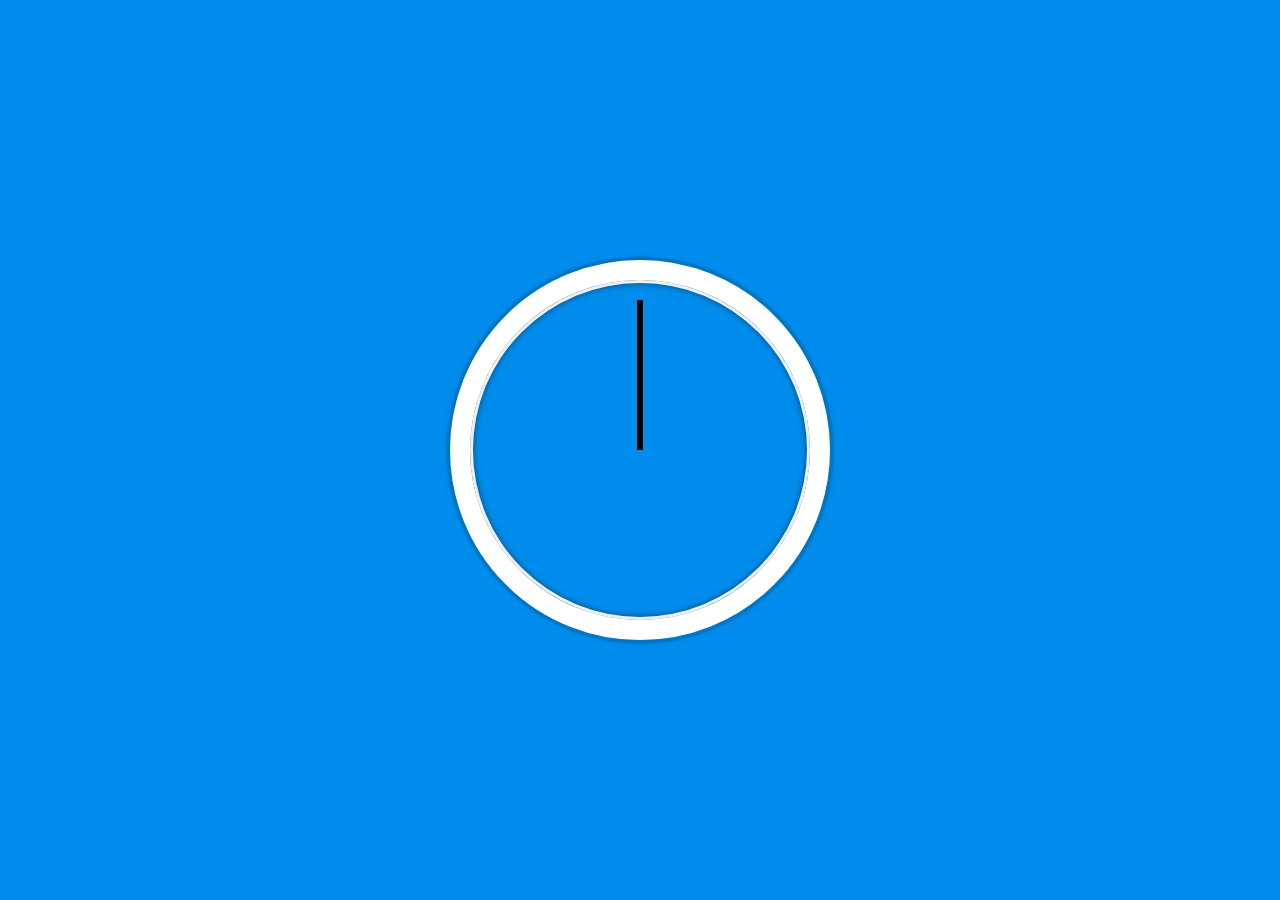
<file: Clock/index.html>
<!DOCTYPE html>
<html lang="en">
  <head>
    <meta charset="UTF-8" />
    <meta name="viewport" content="width=device-width, initial-scale=1.0" />
    <link rel="stylesheet" href="style.css" />
    <title>Clock</title>
  </head>
  <body>
    <div class="clock">
      <div class="clock-face">
        <div class="hand hour-hand"></div>
        <div class="hand min-hand"></div>
        <div class="hand second-hand"></div>
      </div>
    </div>
    <script src="app.js"></script>
  </body>
</html>
</file>
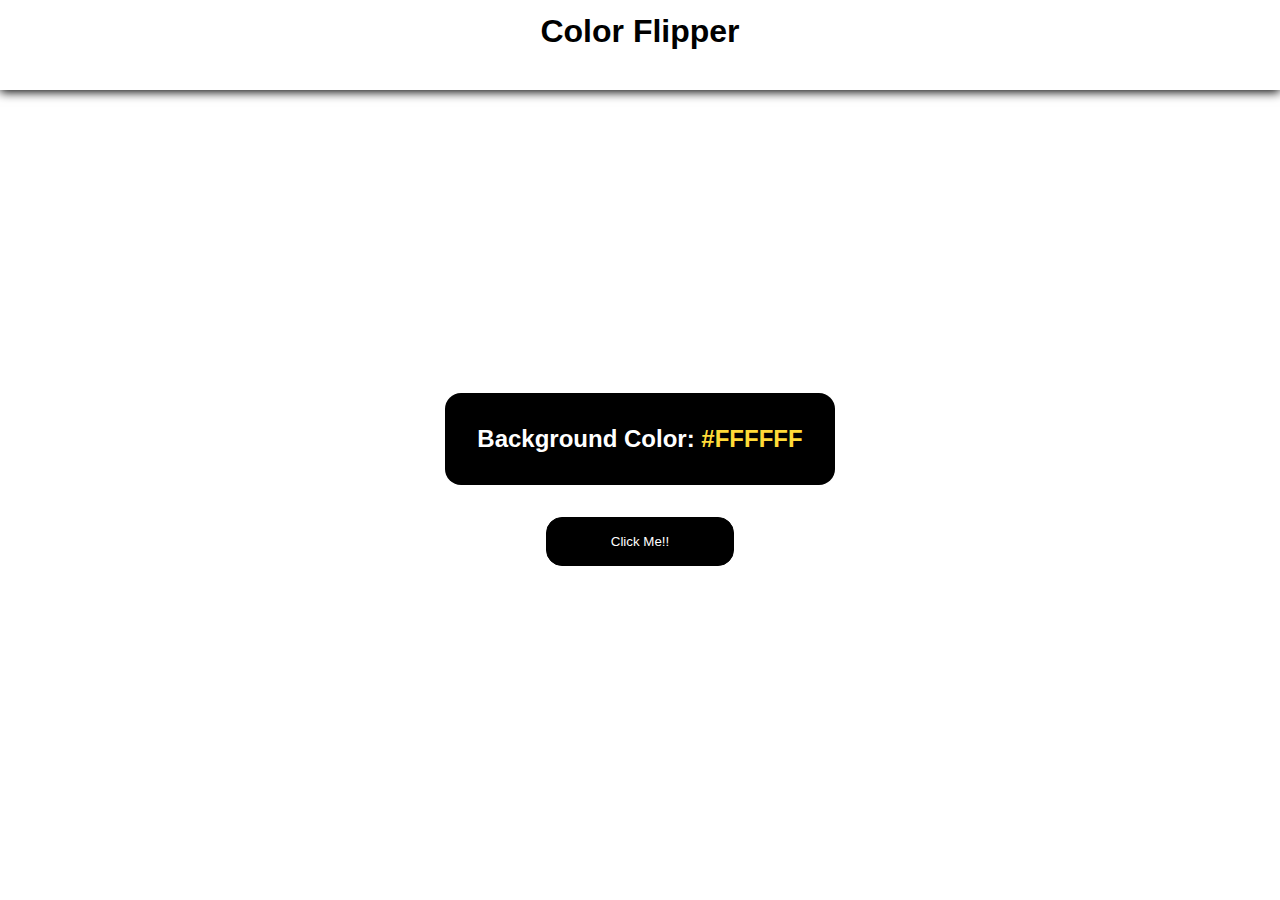
<file: Color-flipper/index.html>
<!DOCTYPE html>
<html lang="en">
  <head>
    <meta charset="UTF-8" />
    <meta name="viewport" content="width=device-width, initial-scale=1.0" />
    <title>Color Flipper</title>
    <!-- StyleSheet Link -->
    <link rel="stylesheet" href="style.css" />
  </head>
  <body>
    <nav>
      <div class="nav-center">
        <h4>Color Flipper</h4>
      </div>
    </nav>
    <main>
      <div class="container">
        <h2>Background Color: <span class="color"> #FFFFFF </span></h2>
        <button class="btn" id="btn">Click Me!!</button>
      </div>
    </main>
    <!-- Script Link -->
    <script src="app.js"></script>
  </body>
</html>
</file>
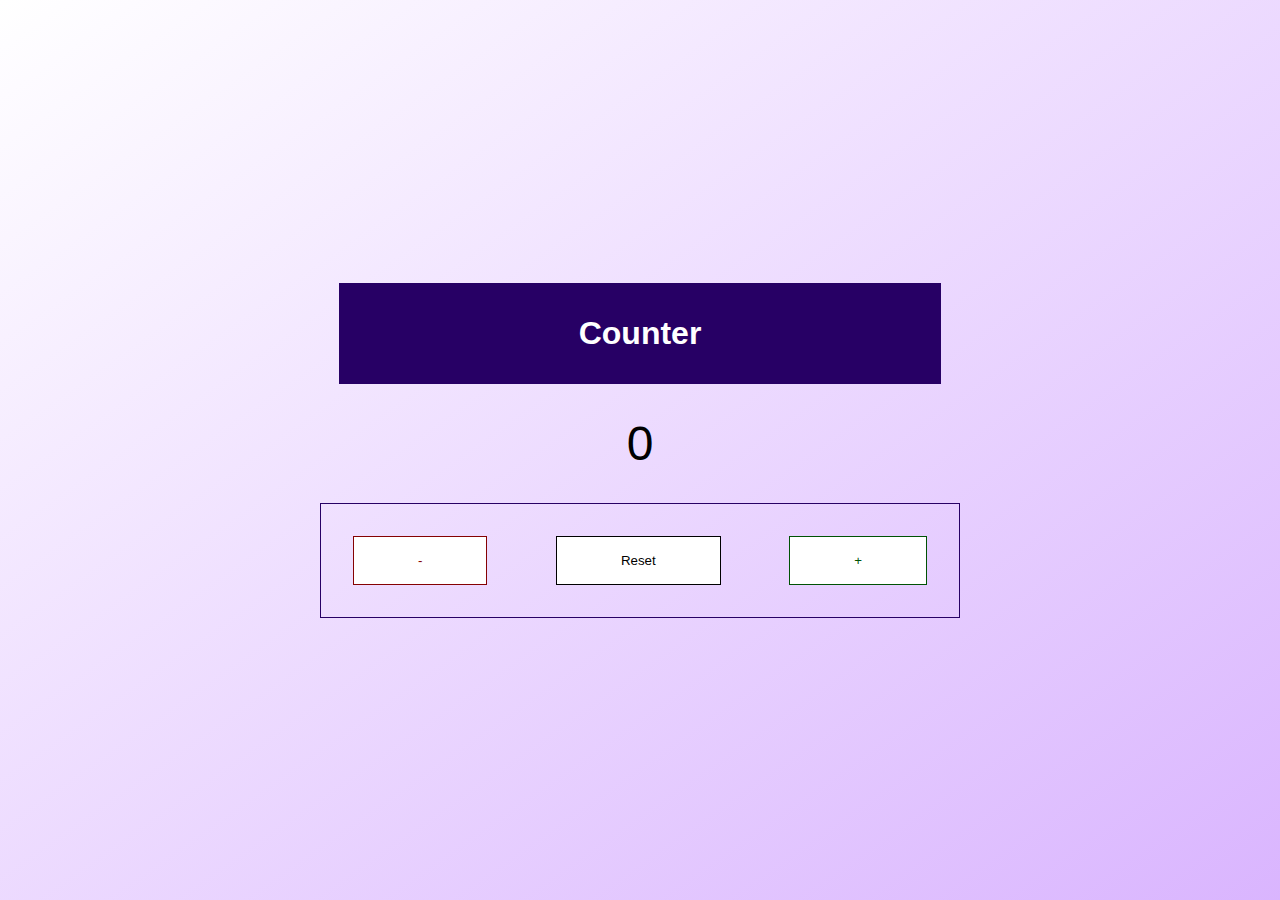
<file: Counter/index.html>
<!DOCTYPE html>
<html lang="en">
  <head>
    <meta charset="UTF-8" />
    <meta name="viewport" content="width=device-width, initial-scale=1.0" />
    <title>Counter</title>
    <!-- StyleSheet Link -->
    <link rel="stylesheet" href="style.css" />
  </head>
  <body>
    <main>
      <div class="container">
        <h1>Counter</h1>
        <span id="value">0</span>
        <div class="btn-container">
          <button class="btn decrease">-</button>
          <button class="btn reset">Reset</button>
          <button class="btn increase">+</button>
        </div>
      </div>
    </main>
    <!-- Script Link -->
    <script src="app.js"></script>
  </body>
</html>
</file>
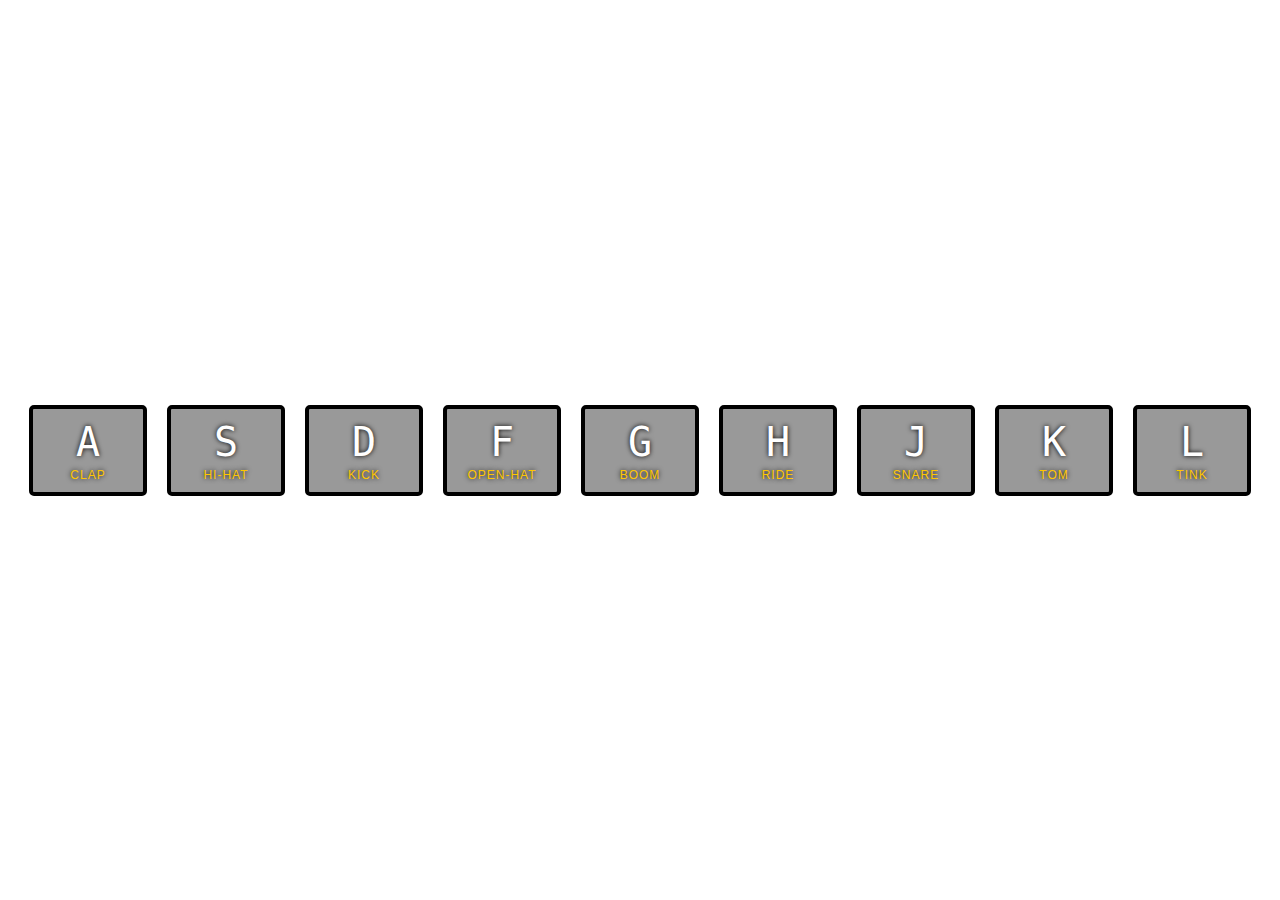
<file: Drum-kit/index.html>
<!DOCTYPE html>
<html lang="en">
  <head>
    <meta charset="UTF-8" />
    <meta name="viewport" content="width=device-width, initial-scale=1.0" />
    <link rel="stylesheet" href="style.css" />
    <title>Drum Kit</title>
  </head>
  <body>
    <div class="keys">
      <div data-key="65" class="key">
        <kbd>A</kbd> <span class="sound">Clap</span>
      </div>
      <div data-key="83" class="key">
        <kbd>S</kbd> <span class="sound">Hi-hat</span>
      </div>
      <div data-key="68" class="key">
        <kbd>D</kbd> <span class="sound">Kick</span>
      </div>
      <div data-key="70" class="key">
        <kbd>F</kbd> <span class="sound">Open-hat</span>
      </div>
      <div data-key="71" class="key">
        <kbd>G</kbd> <span class="sound">Boom</span>
      </div>
      <div data-key="72" class="key">
        <kbd>H</kbd> <span class="sound">Ride</span>
      </div>
      <div data-key="74" class="key">
        <kbd>J</kbd> <span class="sound">Snare</span>
      </div>
      <div data-key="75" class="key">
        <kbd>K</kbd> <span class="sound">Tom</span>
      </div>
      <div data-key="76" class="key">
        <kbd>L</kbd> <span class="sound">Tink</span>
      </div>
    </div>

    <audio data-key="65" src="sounds/clap.wav"></audio>
    <audio data-key="83" src="sounds/hihat.wav"></audio>
    <audio data-key="68" src="sounds/kick.wav"></audio>
    <audio data-key="70" src="sounds/openhat.wav"></audio>
    <audio data-key="71" src="sounds/boom.wav"></audio>
    <audio data-key="72" src="sounds/ride.wav"></audio>
    <audio data-key="74" src="sounds/snare.wav"></audio>
    <audio data-key="75" src="sounds/tom.wav"></audio>
    <audio data-key="76" src="sounds/tink.wav"></audio>

    <script src="app.js"></script>
  </body>
</html>
</file>
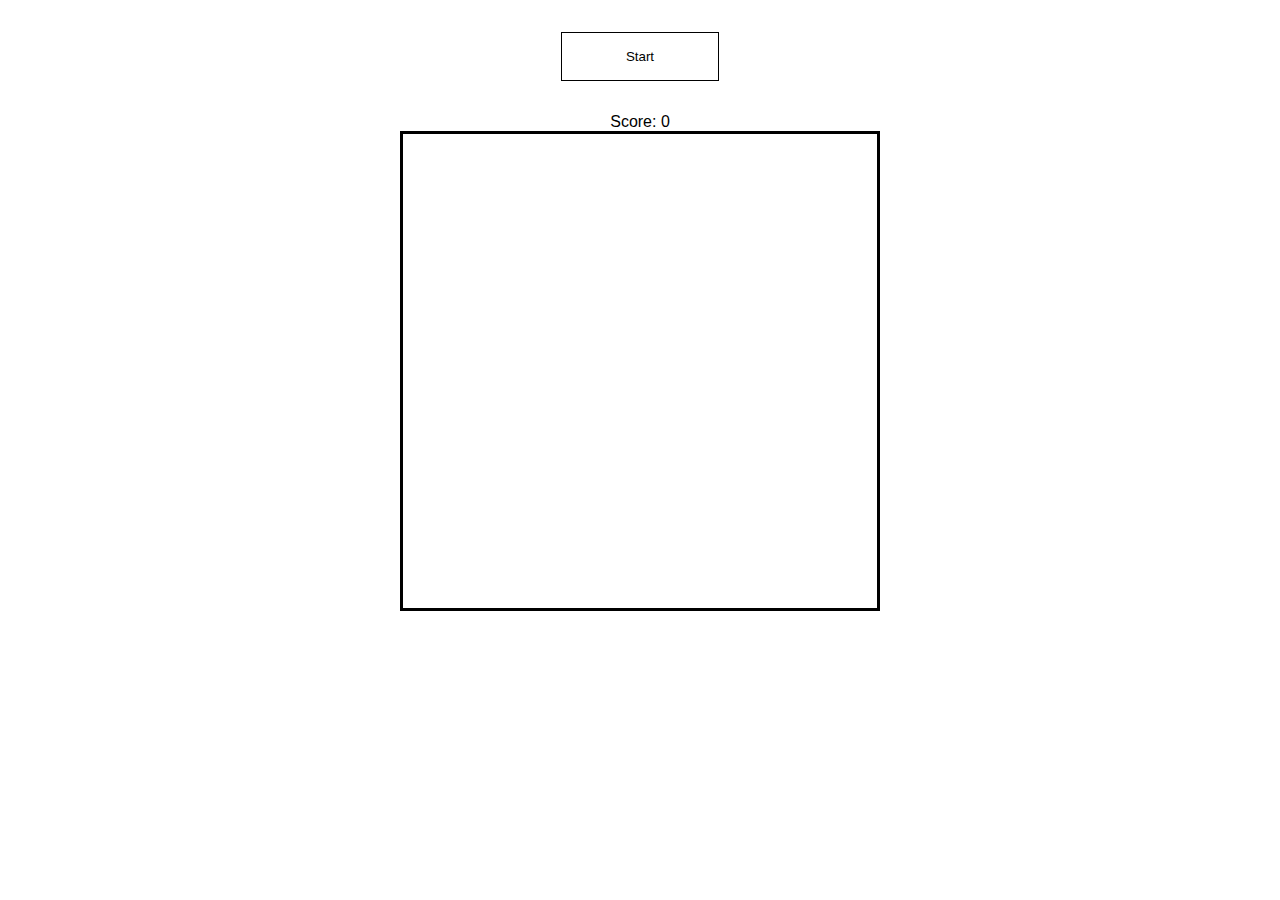
<file: Snake-game/index.html>
<!DOCTYPE html>
<html lang="en">
  <head>
    <meta charset="UTF-8" />
    <meta name="viewport" content="width=device-width, initial-scale=1.0" />
    <title>Snake Game</title>
    <!-- Stylesheet Link -->
    <link rel="stylesheet" href="style.css" />
  </head>
  <body>
    <button class="start">Start</button>
    <div class="score">Score: <span>0</span></div>
    <!-- 10 x 10 Grid -->
    <div class="grid">
      <div></div>
      <div></div>
      <div></div>
      <div></div>
      <div></div>
      <div></div>
      <div></div>
      <div></div>
      <div></div>
      <div></div>
      <div></div>
      <div></div>
      <div></div>
      <div></div>
      <div></div>
      <div></div>
      <div></div>
      <div></div>
      <div></div>
      <div></div>
      <div></div>
      <div></div>
      <div></div>
      <div></div>
      <div></div>
      <div></div>
      <div></div>
      <div></div>
      <div></div>
      <div></div>
      <div></div>
      <div></div>
      <div></div>
      <div></div>
      <div></div>
      <div></div>
      <div></div>
      <div></div>
      <div></div>
      <div></div>
      <div></div>
      <div></div>
      <div></div>
      <div></div>
      <div></div>
      <div></div>
      <div></div>
      <div></div>
      <div></div>
      <div></div>
      <div></div>
      <div></div>
      <div></div>
      <div></div>
      <div></div>
      <div></div>
      <div></div>
      <div></div>
      <div></div>
      <div></div>
      <div></div>
      <div></div>
      <div></div>
      <div></div>
      <div></div>
      <div></div>
      <div></div>
      <div></div>
      <div></div>
      <div></div>
      <div></div>
      <div></div>
      <div></div>
      <div></div>
      <div></div>
      <div></div>
      <div></div>
      <div></div>
      <div></div>
      <div></div>
      <div></div>
      <div></div>
      <div></div>
      <div></div>
      <div></div>
      <div></div>
      <div></div>
      <div></div>
      <div></div>
      <div></div>
      <div></div>
      <div></div>
      <div></div>
      <div></div>
      <div></div>
      <div></div>
      <div></div>
      <div></div>
      <div></div>
      <div></div>
    </div>
    <!-- Script Link -->
    <script src="app.js"></script>
  </body>
</html>
</file>
<file: Clock/style.css>
html {
  background: #018ded url(https://unsplash.it/1500/1000?image=881&blur=5);
  background-size: cover;
  font-family: "helvetica neue";
  text-align: center;
  font-size: 10px;
}

body {
  margin: 0;
  font-size: 2rem;
  display: flex;
  flex: 1;
  min-height: 100vh;
  align-items: center;
}

.clock {
  width: 30rem;
  height: 30rem;
  border: 20px solid white;
  border-radius: 50%;
  margin: 50px auto;
  position: relative;
  padding: 2rem;
  box-shadow: 0 0 0 4px rgba(0, 0, 0, 0.1), inset 0 0 0 3px #efefef,
    inset 0 0 10px black, 0 0 10px rgba(0, 0, 0, 0.2);
}

.clock-face {
  position: relative;
  width: 100%;
  height: 100%;
  transform: translateY(-3px); /* account for the height of the clock hands */
}

.hand {
  width: 50%;
  height: 6px;
  background: black;
  position: absolute;
  top: 50%;
  transform-origin: 100%;
  transform: rotate(90deg);
  transition: all 0.05s;
  transition-timing-function: cubic-bezier(1, 0.05, 0, 0.96);
}
</file>
<file: Color-flipper/style.css>
* {
  margin: 0;
  padding: 0;
  box-sizing: border-box;
  font-family: -apple-system, BlinkMacSystemFont, "Segoe UI", Roboto, Oxygen,
    Ubuntu, Cantarell, "Open Sans", "Helvetica Neue", sans-serif;
}

nav {
  margin: 0 auto;
  min-height: 10vh;
  width: 100vw;
  box-shadow: 0px 2px 10px #000000;
  background: #ffffff;
}

body {
  width: auto;
  justify-content: center;
}

ul {
  list-style-type: none;
}

a {
  text-decoration: none;
}

.nav-center {
  justify-content: space-around;
  display: flex;
  flex-direction: row;
  font-size: 2rem;
  padding: 0.8rem 0;
}

.container {
  height: 90vh;
  display: flex;
  flex-direction: column;
  align-items: center;
  justify-content: center;
}

.container > h2 {
  padding: 2rem;
  background: #000000;
  color: #ffffff;
  border-radius: 1rem;
}

.btn {
  margin: 2rem;
  padding: 1rem 4rem;
  color: #ffffff;
  background: #000000;
  outline: none;
  border-radius: 1rem;
  border: 1px solid #000000;
  cursor: pointer;
}

.btn:hover {
  color: #000000;
  background: #ffffff;
}

h2 > span {
  color: #ffda38;
}
</file>
<file: Counter/style.css>
* {
  margin: 0;
  padding: 0;
  box-sizing: border-box;
  font-family: -apple-system, BlinkMacSystemFont, "Segoe UI", Roboto, Oxygen,
    Ubuntu, Cantarell, "Open Sans", "Helvetica Neue", sans-serif;
}

.container {
  height: 100vh;
  display: flex;
  flex-direction: column;
  align-items: center;
  justify-content: center;
  background-image: linear-gradient(to bottom right, #fff, #bb78fe8c);
}

.container > h1 {
  padding: 2rem 15rem;
  background: #270065;
  color: #ffffff;
}

.btn-container {
  border: 0.1rem solid #270065;
}

.btn {
  margin: 2rem;
  padding: 1rem 4rem;
  outline: none;
  background-color: #ffffff;
}

.reset {
  color: #000000;
  border: 0.1rem solid #000000;
}
.reset:hover {
  color: #ffffff;
  background: #000000;
}

.increase {
  color: #005204;
  border: 0.1rem solid #005204;
}
.increase:hover {
  color: #ffffff;
  background: #005204;
}

.decrease {
  color: #850202;
  border: 0.1rem solid #850202;
}
.decrease:hover {
  color: #ffffff;
  background: #850202;
}

#value {
  padding: 2rem 4rem;
  font-size: 3rem;
}
</file>
<file: Drum-kit/style.css>
html {
  font-size: 10px;
  background: url('https://i.imgur.com/b9r5sEL.jpg') bottom center;
  background-size: cover;
}

body,html {
  margin: 0;
  padding: 0;
  font-family: sans-serif;
}

.keys {
  display: flex;
  flex: 1;
  min-height: 100vh;
  align-items: center;
  justify-content: center;
}

.key {
  border: .4rem solid black;
  border-radius: .5rem;
  margin: 1rem;
  font-size: 1.5rem;
  padding: 1rem .5rem;
  transition: all .07s ease;
  width: 10rem;
  text-align: center;
  color: white;
  background: rgba(0,0,0,0.4);
  text-shadow: 0 0 .5rem black;
}

.playing {
  transform: scale(1.1);
  border-color: #ffc600;
  box-shadow: 0 0 1rem #ffc600;
}

kbd {
  display: block;
  font-size: 4rem;
}

.sound {
  font-size: 1.2rem;
  text-transform: uppercase;
  letter-spacing: .1rem;
  color: #ffc600;
}
</file>
<file: Snake-game/style.css>
* {
  margin: 0;
  padding: 0;
  box-sizing: border-box;
  font-family: -apple-system, BlinkMacSystemFont, "Segoe UI", Roboto, Oxygen,
    Ubuntu, Cantarell, "Open Sans", "Helvetica Neue", sans-serif;
}

body {
  display: flex;
  flex-direction: column;
  align-items: center;
  justify-content: center;
}

.grid {
  width: 30rem;
  height: 30rem;
  display: flex;
  flex-wrap: wrap;
  border-style: solid;
}

.grid > div {
  width: 2.96rem;
  height: 2.96rem;
}

.start {
  margin: 2rem;
  padding: 1rem 4rem;
  outline: none;
  background-color: #ffffff;
  color: #000000;
  border: 0.1rem solid #000000;
}

.start:hover {
  color: #ffffff;
  background: #000000;
}

.snake {
  background-color: #000000;
}

.food {
  background-color: #930000;
}
</file>
